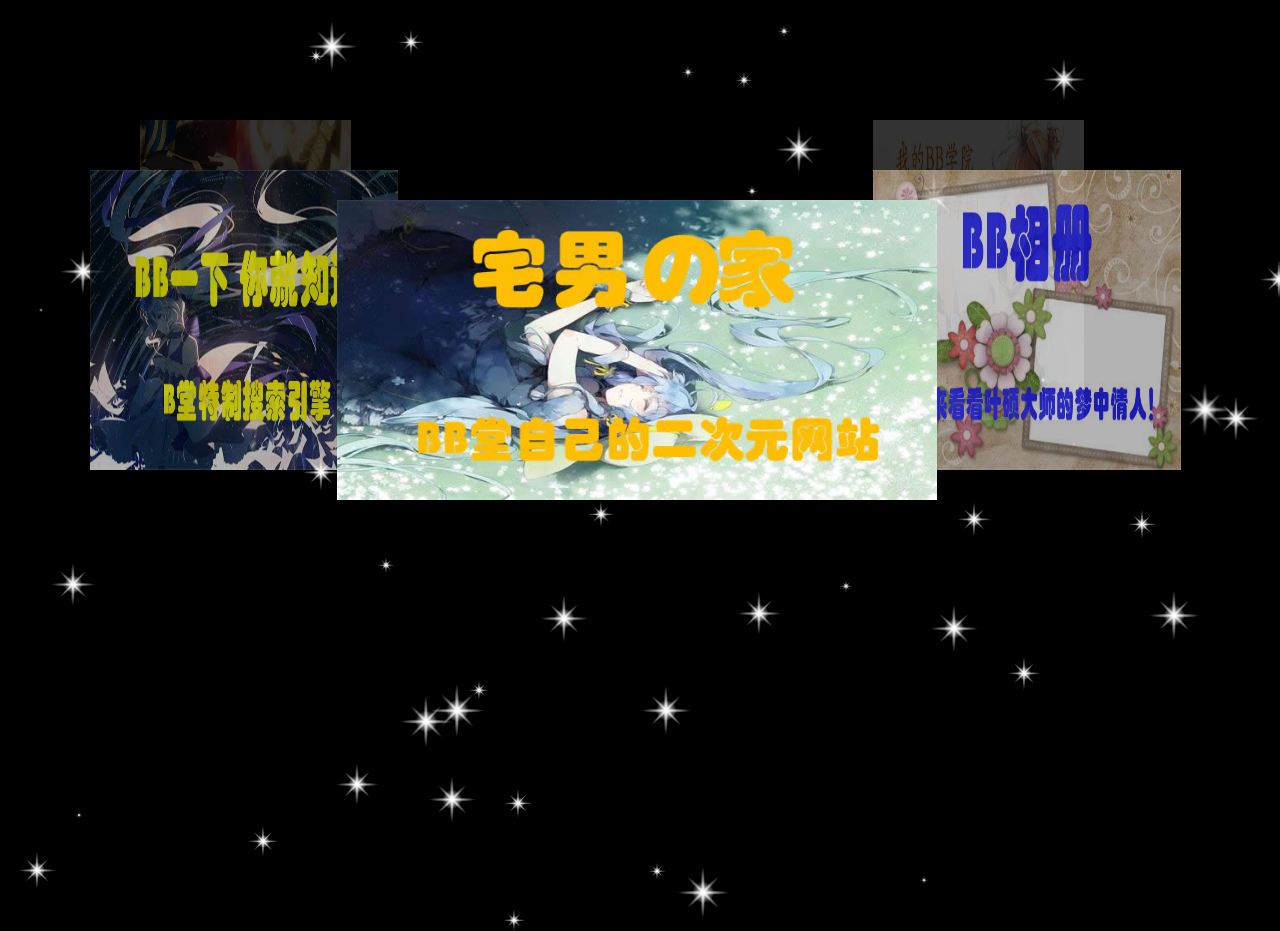
<file: index.html>
<!DOCTYPE html>
<html lang="en">
<head>
    <meta charset="UTF-8">
    <title>BB堂导航</title>
    <link rel="icon" href="index-image/bb.gif">
    <style>
        * {
            padding: 0;
            margin: 0;
            border: 0;
            list-style: none;
        }
        body{
            background-color: #000;
        }
        #box{
            width: 1200px;
            height: 460px;
            margin: 100px auto;
            position: relative;
        }
        img{
            width: 800px;
            height: 300px;
            position: absolute;
        }
        img:hover{
            cursor: pointer;
        }
        #pre, #next{
            width: 76px;
            height: 112px;
            margin-top: -56px;
            position: absolute;
            top: 50%;
            cursor: pointer;
            z-index: 99;
        }
        #pre{
            background: url("index-image/prev.png") no-repeat;
            left: 0;
        }
        #next{
            background: url("index-image/next.png") no-repeat;
            right: 0;
        }
        #ctrl{
            opacity: 0;
        }
        span{
            background:  url("index-image/star.png")  no-repeat;
            background-size: 100% 100%;
            width: 60px;
            height: 60px;
            position:absolute;
            animation: flash 1s alternate infinite;
            transition: all 1s;
        }
        span:hover{
            transform: rotate(180deg) scale(1.5,1.5) !important;
        }

        @keyframes flash {
            0%{opacity: 0}
            100%{opacity: 1}
        }
        a{
            font-size: 40px;
            color: yellow;
            position: absolute;
            transition: all 1s;
            cursor: pointer;
            text-decoration: none;
        }
        a:hover{
            transform: scale(3,3);
        }
    </style>
</head>
<body>
<div id="box">
    <div id="img">
        <img src="index-image/1.jpg" id="img1">
        <img src="index-image/2.jpg" id="img2">
        <img src="index-image/3.jpg" id="img3">
        <img src="index-image/4.jpg" id="img4">
        <img src="index-image/5.jpg" id="img5">
    </div>
    <div id="ctrl">
        <div id="pre"></div>
        <div id="next"></div>
    </div>
    
</div>
<script src="index-js/JS.js"></script>
<script>
    //星星海的特效
    var width=document.documentElement.clientWidth;
    var height=document.documentElement.clientHeight;

    for (var i=0;i<50;i++){
        var span=document.createElement('span');
        var x=Math.random()*width;
        var y=Math.random()*height;
        var scale=Math.random();
        var delay=Math.random()*1.5;
        span.style.left=x+'px';
        span.style.top=y+'px';
        span.style.transform='scale('+scale+')';
        span.style.animationDelay=delay+'s';
        document.body.append(span);
    }



</script>
</body>
</html>
</file>
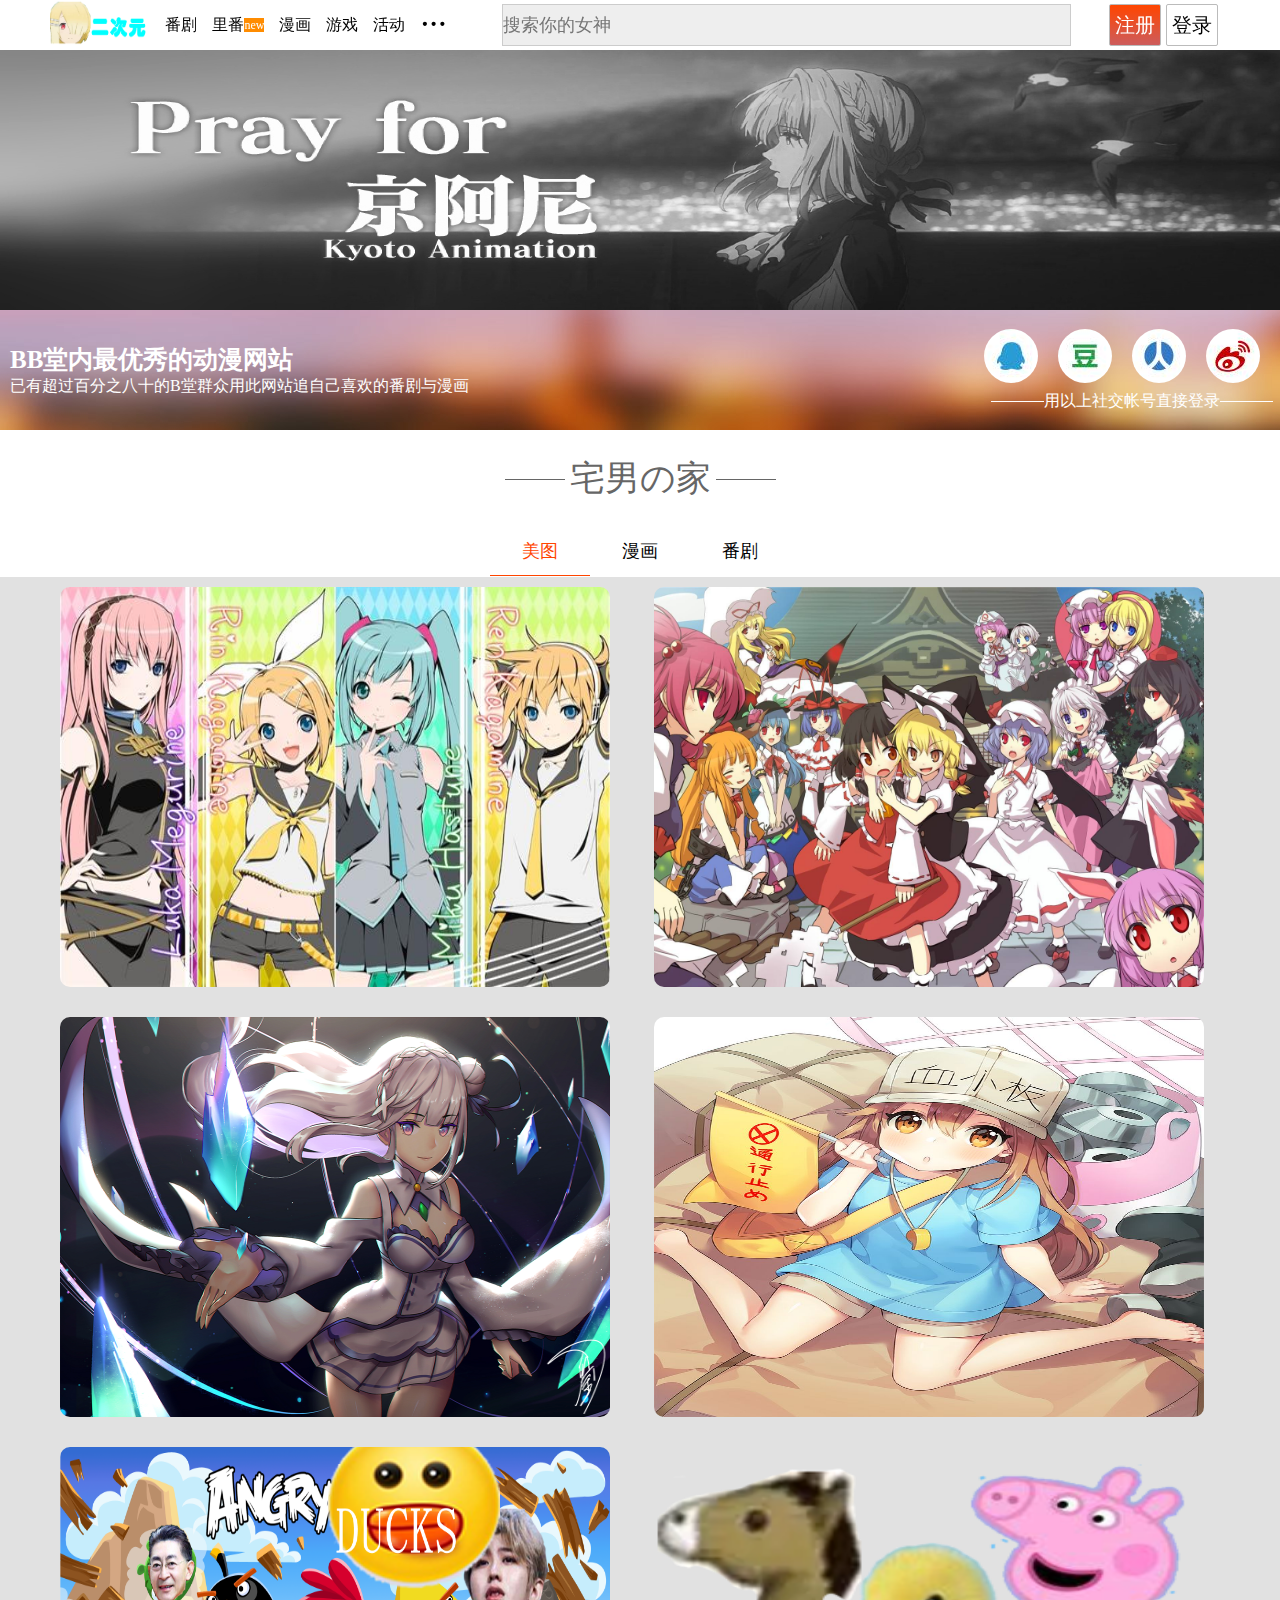
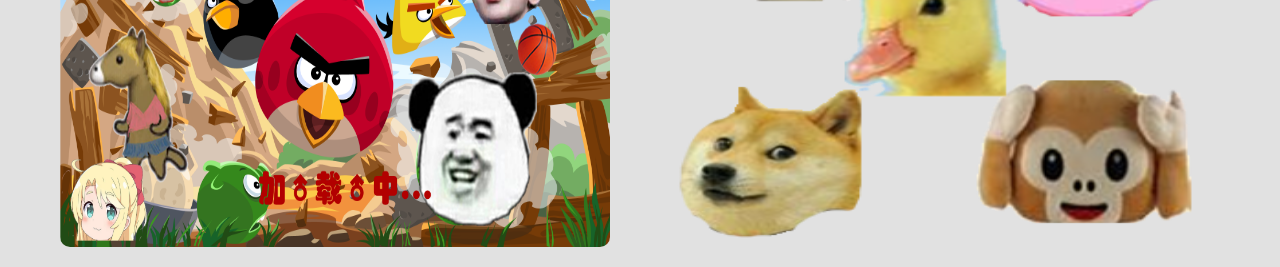
<file: mangaWeb/index.html>
<!doctype html>
<html lang="en">
<head>
    <meta charset="UTF-8">
    <meta name="viewport"
          content="width=device-width, user-scalable=no, initial-scale=1.0, maximum-scale=1.0, minimum-scale=1.0">
    <meta http-equiv="X-UA-Compatible" content="ie=edge">
    <title>宅男の家</title>
    <link rel="icon" href="../index-image/bb.gif">
    <link rel="stylesheet" href="myCss.css">
    <script src="myJs.js"></script>
    <script src="Underscore-min.js"></script>
</head>
<body>
<div id="page">
    <header id="header">
        <div id="header_seal">
            <div id="header_left">
                <ul>
                    <li></li>
                    <li><a href="#">番剧</a></li>
                    <li><a href="#">里番<span id="new">new</span></a></li>
                    <li><a href="#">漫画</a></li>
                    <li><a href="#">游戏</a></li>
                    <li><a href="#">活动</a></li>
                    <li><a href="#">...</a></li>
                </ul>
            </div>
            <div id="header_input"><input type="text" placeholder="搜索你的女神"></div>
            <div id="header_right">
                <a href="#">注册</a>
                <a href="#">登录</a>
            </div>
        </div>
    </header>
    <div id="slider">
        <ul>
            <li></li>
            <li></li>
            <li></li>
            <li></li>
            <li></li>
        </ul>
    </div>
    <div id="quick_login">
        <div id="quick_login_left">
            <span id="quick_login_title">BB堂内最优秀的动漫网站</span>
            <span>已有超过百分之八十的B堂群众用此网站追自己喜欢的番剧与漫画</span>
        </div>
        <div id="quick_login_right">
            <ul>
                <li><a href="https://www.sina.com.cn/"></a></li>
                <li><a href="http://www.renren.com/"></a></li>
                <li><a href="https://www.docin.com/"></a></li>
                <li><a href="https://im.qq.com/"></a></li>
            </ul>
            <div id="quick_login_right_text">
                <div></div>
                <div>用以上社交帐号直接登录</div>
                <div></div>
            </div>
        </div>
    </div>
    <div id="quick_login_mobile">
        <div id="login_mobile_left">
            <h3>BB堂内最优秀的动漫网站</h3>
            <p>超过百分之八十B堂群众喜爱此站</p>
        </div>
        <div id="login_mobile_right">
            <ul>
                <li>用社交帐号直接登录：</li>
                <li><a href="https://im.qq.com/"></a></li>
                <li><a href="https://wx.qq.com/"></a></li>
                <li><a href="https://www.docin.com/"></a></li>
                <li><a href="http://www.renren.com/"></a></li>
            </ul>
        </div>
    </div>
    <div id="middle_title">
        <div id="middle_title_in">
            <span></span>
            <span>宅男の家</span>
            <span></span>
        </div>
    </div>
    <div id="tab">
        <div id="tab_title">
            <ul>
                <li class="selected">美图</li>
                <li>漫画</li>
                <li>番剧</li>
            </ul>
        </div>
        <div id="tab_content">
            <ul>
                <li>
                    <a href="p1.jpg" title="V家无限娇"></a>
                    <a href="p2.jpg" title="东方大法好"></a>
                    <a href="p3.jpg" title="艾米莉亚碳"></a>
                    <a href="p4.jpg" title="阿伟死了"></a>
                    <a href="p5.jpg" title="愤怒的小♂鸭"></a>
                    <a href="p6.jpg" title="逼逼堂五人众"></a>
                </li>
                <li id="manga">
                </li>
                <li id="anime">
                    <ul>
                        <span></span>
                        <li><img src="haha.jpg" alt=""><img src="haha.jpg" alt=""><img src="haha.jpg" alt=""></li>
                        <li>此处无东西</li>
                        <li><img src="haha2.jpg" alt=""><img src="haha2.jpg" alt=""></li>
                        <li>老铁们，俺懒得做了</li>
                        <li><img src="haha3.jpg" alt=""></li>
                        <li>追番请转<a href="https://www.bilibili.com/">哔哩哔哩</a>或<a
                                href="http://www.dilidili.name/">嘀哩嘀哩</a></li>
                    </ul>
                </li>
            </ul>
        </div>
    </div>
    <div id="elevator"></div>
    <div id="login">
        <div id="loginPanel">
            <img src="Sign.png" alt="">
            <input type="text" placeholder="输入账号/手机号/邮箱">
            <input type="password" placeholder="密码">
            <h1>登录</h1>
            <div>还没有逼逼堂账号？<a href="#" id="login_register">点击注册»</a></div>
            <div id="loginPanel_close"></div>
        </div>
    </div>
    <div id="register">
        <div id="registerPanel">
            <fieldset>
                <legend>用户基本信息</legend>
                <span style="color: red">*</span>用户名：<input type="text"><span
                    style="color: red; font-size: 1rem">请输入用户名</span><br><br>
                <span style="color: red">*</span>密&nbsp;&nbsp; 码：<input type="password"><span
                    style="color: red; font-size: 1rem">请输入密码</span>
                <br>
                您的性别是？<input type="radio" name="gender">宅男
                <input type="radio" name="gender">萌妹
                <input type="radio" name="gender">扶她
                <br><br>

                您的爱好有？<input type="checkbox" checked="checked">逼逼
                <input type="checkbox">打飞机
                <input type="checkbox">补番
                <input type="checkbox">网游
                <input type="checkbox">单机游戏
                <input type="checkbox">电影
                <br><br>
                您的住址？ <select>
                <option value="">---请选择---</option>
                <option value="">北京</option>
                <option value="">保定</option>
                <option value="">火星</option>
                <option value="">二次元</option>
            </select>
                <select>
                    <option>---请选择---</option>
                    <optgroup label="北京">
                        <option>朝阳区</option>
                        <option>海淀区</option>
                        <option>丰台区</option>
                    </optgroup>
                    <optgroup label="保定">
                        <option>竞秀区</option>
                        <option>莲池区</option>
                    </optgroup>
                </select>
            </fieldset>
            <fieldset>
                <legend>其他信息</legend>
                您最喜欢的BB堂干部是？
                <select>
                    <option value="">面包鸭</option>
                    <option value="">狗哥</option>
                    <option value="">叶硕大师</option>
                    <option value="">复读神猴</option>
                    <option value="">猪娃子</option>
                </select>
                <br>
                您的外号？<input type="text">
                <br>
                您的照片（需上传一张）：<input type="file" name="photo">
                <br>
            </fieldset>
            <h1>立即注册</h1>
            <div id="registerPanel_close"></div></div>
        </div>
</div>
</body>
</html>
</file>
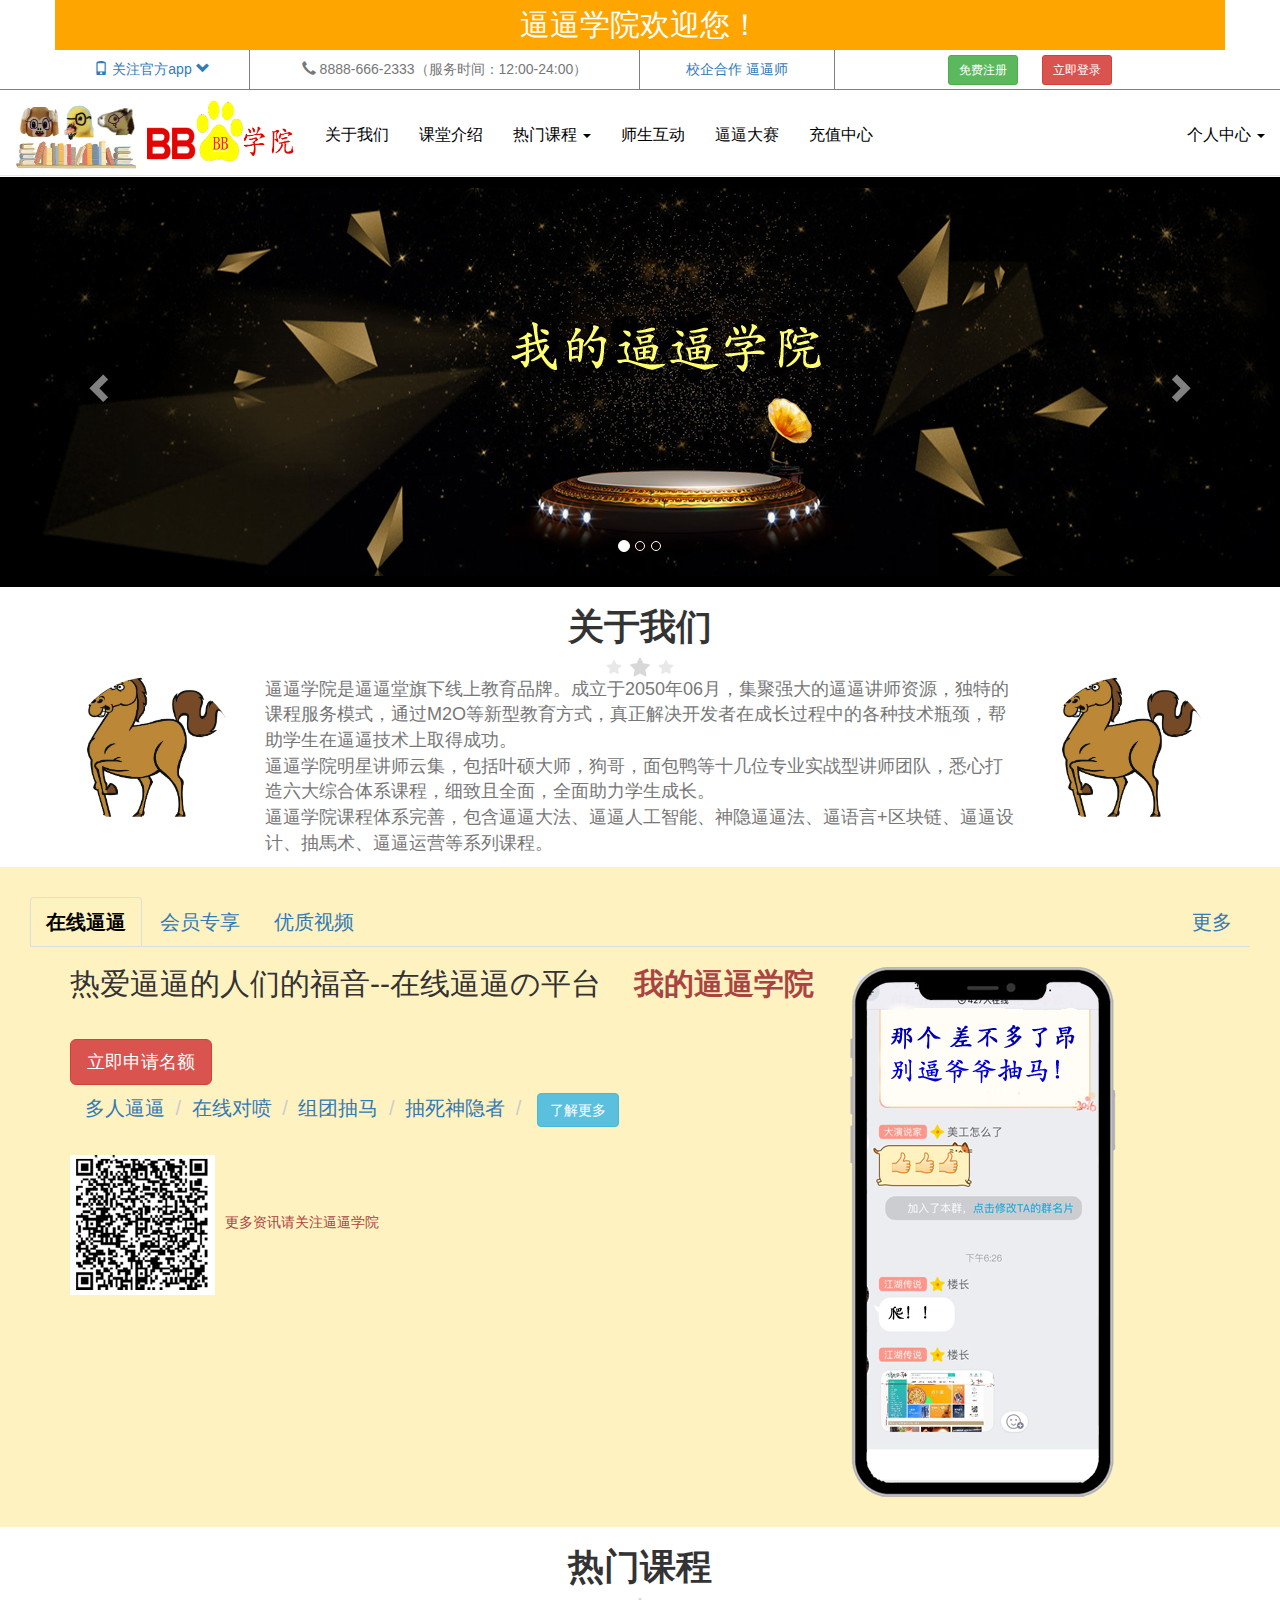
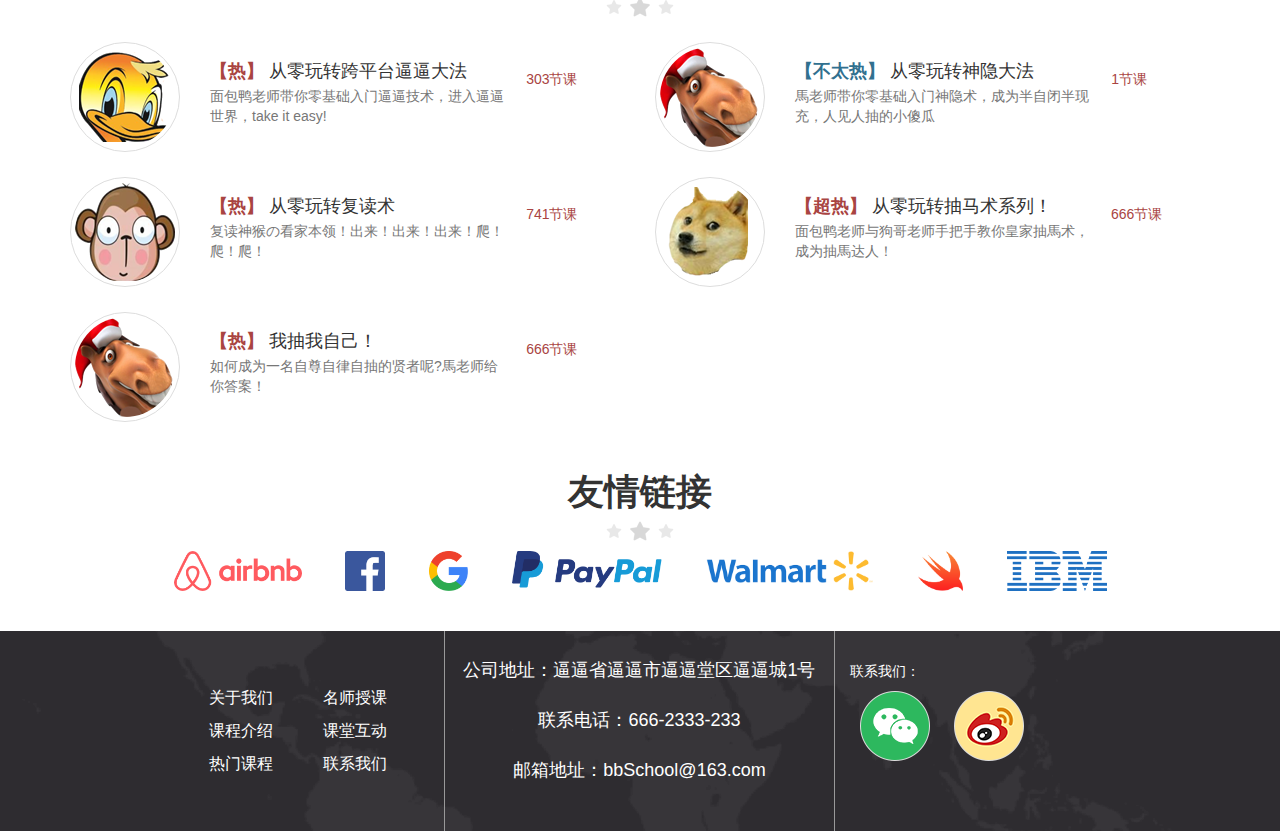
<file: schoolWeb/index.html>
<!DOCTYPE html>
<html lang="en">
<head>
    <meta charset="UTF-8">
    <meta name="viewport" content="width=device-width, initial-scale=1, maximum-scale=1, user-scalable=no">
    <!-- Bootstrap CSS -->
    <link rel="stylesheet" href="lib/bootstrap/css/bootstrap.css">
    <link rel="stylesheet" href="MyCss.css">
    <link rel="icon" href="img/bb.gif">
    <title>我的BB学院</title>
</head>
<body>


<div class="mycontainer">
    逼逼学院欢迎您！
</div>
<div class="top-bar hidden-xs hidden-sm">
    <div class="container">
        <div class="row">
            <div class="top-bar1 col-md-2">
                <a href="#">
                    <span class="glyphicon glyphicon-phone"></span>
                    关注官方app
                    <span class="glyphicon glyphicon-chevron-down"></span>
                    <img src="img/code.png" alt="bb-App" style="width: 120px">
                </a>
            </div>
            <div class="top-bar2 col-md-4 text-muted">
                <span class="glyphicon glyphicon-earphone"></span>
                <span>8888-666-2333（服务时间：12:00-24:00）</span>
            </div>
            <div class="top-bar3 col-md-2">
                <a href="#">校企合作</a>
                <a href="#">逼逼师</a>
            </div>
            <div class="top-bar4 col-md-4">
                <button type="button" class="btn btn-success btn-sm" data-toggle="modal" data-target="#myModal2">免费注册</button>
                <button type="button" class="btn btn-danger btn-sm" data-toggle="modal" data-target="#myModal">立即登录</button>
            </div>
        </div>
    </div>
</div>
<nav class="navbar navbar-default navbar-static-top bb-navbar">
    <div class="container-fluid">
        <div class="navbar-header">
            <button type="button" class="navbar-toggle collapsed" data-toggle="collapse"
                    data-target="#bb-nav" aria-expanded="false">
                <span class="sr-only">Toggle navigation</span>
                <span class="icon-bar"></span>
                <span class="icon-bar"></span>
                <span class="icon-bar"></span>
            </button>
            <a class="navbar-brand" href="#">
                <img src="img/bb-school.png" alt="bbSchool" style="width: 280px;height: 70px">
            </a>
        </div>
        <div class="collapse navbar-collapse" id="bb-nav">
            <ul class="nav navbar-nav">
                <li id="about_us"><a href="#">关于我们 </a></li>
                <li id="about_class"><a href="#">课堂介绍</a></li>
                <li class="dropdown">
                    <a href="#" class="dropdown-toggle" data-toggle="dropdown" role="button" aria-haspopup="true"
                       aria-expanded="false">热门课程 <span class="caret"></span></a>
                    <ul class="dropdown-menu">
                        <li><a href="#">逼逼大法(鸭老师)</a></li>
                        <li><a href="#">神隐大法(馬老师)</a></li>
                        <li><a href="#">复读术(猴老师)</a></li>
                        <li><a href="#">抽馬术(鸭老师&狗老师)</a></li>
                        <li role="separator" class="divider"></li>
                        <li><a href="#">其他热门课程</a></li>
                    </ul>
                </li>
                <li><a href="#">师生互动</a></li>
                <li><a href="#">逼逼大赛</a></li>
                <li><a href="#">充值中心</a></li>
            </ul>
            <ul class="nav navbar-nav navbar-right hidden-sm hidden-xs">
                <li class="dropdown">
                    <a href="#" class="dropdown-toggle" data-toggle="dropdown" role="button" aria-haspopup="true"
                       aria-expanded="false">个人中心 <span class="caret"></span></a>
                    <ul class="dropdown-menu">
                        <li><a href="#">我的课程</a></li>
                        <li><a href="#">我的荣誉</a></li>
                        <li><a href="#">我的作品</a></li>
                        <li role="separator" class="divider"></li>
                        <li><a href="#">设置</a></li>
                    </ul>
                </li>
            </ul>
        </div><!-- /.navbar-collapse -->
    </div><!-- /.container-fluid -->
</nav>
<div id="bb-slider" class="carousel slide" data-ride="carousel">
    <!-- Indicators -->
    <ol class="carousel-indicators">
        <li data-target="#bb-slider" data-slide-to="0" class="active"></li>
        <li data-target="#bb-slider" data-slide-to="1"></li>
        <li data-target="#bb-slider" data-slide-to="2"></li>
    </ol>

    <!-- Wrapper for slides -->
    <div class="carousel-inner bb-img" role="listbox">
        <div class="item active" style="background-image: url('img/slide_01_2000x410.jpg')"
             data-sm-img="img/slide_01_640x340.jpg">
        </div>
        <div class="item" style="background-image: url('img/slide_02_2000x410.jpg')"
             data-sm-img="img/slide_02_640x340.jpg">
        </div>
        <div class="item" style="background-image: url('img/slide_03_2000x410.jpg')"
             data-sm-img="img/slide_03_640x340.jpg">
        </div>
    </div>

    <!-- Controls -->
    <a class="left carousel-control" href="#bb-slider" role="button" data-slide="prev">
        <span class="glyphicon glyphicon-chevron-left" aria-hidden="true"></span>
        <span class="sr-only">Previous</span>
    </a>
    <a class="right carousel-control" href="#bb-slider" role="button" data-slide="next">
        <span class="glyphicon glyphicon-chevron-right" aria-hidden="true"></span>
        <span class="sr-only">Next</span>
    </a>
</div>
<div class="bb-about hidden-xs hidden-sm">
    <div class="about-top">
        <h1><strong>关于我们</strong></h1>
        <img src="img/star.png" alt="star" class="img-responsive">
    </div>
    <div class="about-content container">
        <div class="row">
            <img src="img/horse.png" class="col-md-2 img-responsive img-circle">
            <p class="col-md-8 text-muted">
                逼逼学院是逼逼堂旗下线上教育品牌。成立于2050年06月，集聚强大的逼逼讲师资源，独特的课程服务模式，通过M2O等新型教育方式，真正解决开发者在成长过程中的各种技术瓶颈，帮助学生在逼逼技术上取得成功。<br>

                逼逼学院明星讲师云集，包括叶硕大师，狗哥，面包鸭等十几位专业实战型讲师团队，悉心打造六大综合体系课程，细致且全面，全面助力学生成长。<br>

                逼逼学院课程体系完善，包含逼逼大法、逼逼人工智能、神隐逼逼法、逼语言+区块链、逼逼设计、抽馬术、逼逼运营等系列课程。
            </p>
            <img src="img/horse.png" class="col-md-2 img-responsive img-circle">
        </div>
    </div>
</div>
<div class="bb-tab">
    <!-- Nav tabs -->
    <ul class="nav nav-tabs" role="tablist">
        <li role="presentation" class="active"><a href="#tab1" aria-controls="home" role="tab"
                                                  data-toggle="tab">在线逼逼</a></li>
        <li role="presentation"><a href="#tab2" aria-controls="profile" role="tab" data-toggle="tab">会员专享</a></li>
        <li role="presentation"><a href="#tab3" aria-controls="messages" role="tab" data-toggle="tab">优质视频</a></li>
        <li role="presentation" class="pull-right"><a href="#" aria-controls="settings" role="tab"
                                                      data-toggle="tab">更多</a></li>
    </ul>

    <!-- Tab panes -->
    <div class="tab-content">
        <div role="tabpanel" class="tab-pane fade in active" id="tab1">
            <div class="bb-tab1">
                <div class="container">
                    <div class="row">
                        <div class="col-md-8">
                            <h2>热爱逼逼的人们的福音--在线逼逼の平台 &nbsp;&nbsp;&nbsp;<strong class="text-danger">我的逼逼学院</strong></h2>
                            <br>
                            <button type="button" class="btn btn-danger btn-lg">立即申请名额</button>
                            <ol class="breadcrumb">
                                <li><a href="#">多人逼逼</a></li>
                                <li><a href="#">在线对喷</a></li>
                                <li><a href="#">组团抽马</a></li>
                                <li><a href="#">抽死神隐者</a></li>
                                <li>
                                    <button type="button" class="btn btn-info">了解更多</button>
                                </li>
                            </ol>
                            <div class="media">
                                <div class="media-left">
                                    <a href="#">
                                        <img class="media-object" src="img/code.png" alt="code" height="140">
                                    </a>
                                </div>
                                <div class="media-body" style="padding-top: 60px">
                                    <h5 class="media-heading text-danger">更多资讯请关注逼逼学院</h5>
                                </div>
                            </div>
                        </div>
                        <div class="col-md-4 hidden-sm hidden-xs">
                            <img src="img/iphoneX2.png" alt="">
                        </div>
                    </div>
                </div>
            </div>
        </div>
        <div role="tabpanel" class="tab-pane fade" id="tab2">
            <div class="bb-tab2">
                <div class="container">
                    <div class="row">
                        <div class="col-md-4 hidden-xs hidden-sm">
                            <img src="img/logo.png" alt="">
                        </div>
                        <div class="col-md-6">
                            <h1 class="text-danger">逼逼学院会员</h1>
                            汇聚名师, 为你呈现逼逼、神隐、抽馬、大家一起抽馬、人工智能抽馬等从零基础到项目实战连载课程内容。专属的会员社群和私人订制服务, 1年365天持续更新课程全部免费学习!
                        </div>
                    </div>
                </div>
            </div>
        </div>
        <div role="tabpanel" class="tab-pane fade" id="tab3">
            <div class="bb-tab3">
                <div class="container">
                    <div class="row">
                        <div class="col-md-6">
                            <h1 class="text-danger">案例驱动·体系贯穿·全面系统</h1>
                            <h3>10-15小时的视频 知识点拆分讲解</h3>
                            <p> 玩转贱馬全抽系列, 玩转人工智能抽馬系列, 玩转Ja馬EE系列, 馬猴戏爷系列</p>
                            <button class="btn btn-danger btn-lg" type="button">
                                快来报名吧！<span class="badge" style="color: #0f0f0f">已更新999+视频|1000+人订阅</span>
                            </button>
                        </div>
                        <div class="col-md-6 hidden-sm hidden-xs">
                            <img src="img/macBook.png" alt="">
                        </div>
                    </div>
                </div>
            </div>
        </div>
    </div>
</div>
<div class="bb-hot">
    <div class="about-top">
        <h1><strong>热门课程</strong></h1>
        <img src="img/star.png" alt="star" class="img-responsive">
    </div>
    <div class="container">
        <div class="row">
            <div class="col-md-6">
                <div class="media">
                    <div class="media-left">
                        <a href="#">
                            <img class="media-object img-circle img-thumbnail img-responsive" src="img/duck-teacher.fw.png" data-toggle="tooltip" data-placement="bottom" title="鸭老师(面包鸭)">
                        </a>
                    </div>
                    <div class="media-body">
                        <h4 class="media-heading"><strong class="text-danger">【热】</strong> 从零玩转跨平台逼逼大法</h4>
                        <span class="text-muted">面包鸭老师带你零基础入门逼逼技术，进入逼逼世界，take it easy!</span>
                    </div>
                    <div class="media-right"><h5 class="text-danger">303节课</h5></div>
                </div>
            </div>
            <div class="col-md-6">
                <div class="media">
                    <div class="media-left">
                        <a href="#">
                            <img class="media-object img-circle img-thumbnail img-responsive" src="img/horse-teacher.fw.png" data-toggle="tooltip" data-placement="bottom" title="馬老师(叶硕大师)">
                        </a>
                    </div>
                    <div class="media-body">
                        <h4 class="media-heading"><strong class="text-info">【不太热】</strong> 从零玩转神隐大法</h4>
                        <span class="text-muted">馬老师带你零基础入门神隐术，成为半自闭半现充，人见人抽的小傻瓜</span>
                    </div>
                    <div class="media-right"><h5 class="text-danger">1节课</h5></div>
                </div>
            </div>
            <div class="col-md-6">
                <div class="media">
                    <div class="media-left">
                        <a href="#">
                            <img class="media-object img-circle img-thumbnail img-responsive" src="img/monkey-teacher.fw.png" data-toggle="tooltip" data-placement="bottom" title="猴老师(复读神猴)">
                        </a>
                    </div>
                    <div class="media-body">
                        <h4 class="media-heading"><strong class="text-danger">【热】</strong> 从零玩转复读术</h4>
                        <span class="text-muted">复读神猴の看家本领！出来！出来！出来！爬！爬！爬！</span>
                </div>
                    <div class="media-right"><h5 class="text-danger">741节课</h5></div>
                </div>
            </div>
            <div class="col-md-6">
                <div class="media">
                    <div class="media-left">
                        <a href="#">
                            <img class="media-object img-circle img-thumbnail img-responsive" src="img/dog-teacher.fw.png" data-toggle="tooltip" data-placement="bottom" title="狗哥老师(咏春叶硕大弟子)">
                        </a>
                    </div>
                    <div class="media-body">
                        <h4 class="media-heading"><strong class="text-danger">【超热】</strong> 从零玩转抽马术系列！</h4>
                        <span class="text-muted">面包鸭老师与狗哥老师手把手教你皇家抽馬术，成为抽馬达人！</span>
                    </div>
                    <div class="media-right"><h5 class="text-danger">666节课</h5></div>
                </div>
            </div>
            <div class="col-md-6">
                <div class="media">
                    <div class="media-left">
                        <a href="#">
                            <img class="media-object img-circle img-thumbnail img-responsive" src="img/horse-teacher.fw.png" data-toggle="tooltip" data-placement="bottom" title="馬老师(叶硕大师)">
                        </a>
                    </div>
                    <div class="media-body">
                        <h4 class="media-heading"><strong class="text-danger">【热】</strong> 我抽我自己！</h4>
                        <span class="text-muted">如何成为一名自尊自律自抽的贤者呢?馬老师给你答案！</span>
                    </div>
                    <div class="media-right"><h5 class="text-danger">666节课</h5></div>
                </div>
            </div>
        </div>
    </div>
</div>
<div class="bb-link">
    <div class="about-top">
        <h1><strong>友情链接</strong></h1>
        <img src="img/star.png" alt="star" class="img-responsive">
    </div>
    <ul>
        <li><a href="http://www.llss.live/"><img src="img/airbnb-logo.png"></a></li>
        <li><a href="http://www.llss.live/"><img src="img/facebook-logo.png"></a></li>
        <li><a href="http://www.llss.live/"><img src="img/google-logo.png"></a></li>
        <li><a href="http://www.llss.live/"><img src="img/paypal-logo.png"></a></li>
        <li><a href="http://www.llss.live/"><img src="img/walmart-logo.png"></a></li>
        <li><a href="http://www.llss.live/"><img src="img/swift-logo.png"></a></li>
        <li><a href="http://www.llss.live/"><img src="img/ibm-logo.png"></a></li>
    </ul>
</div>
<div class="bb-bottom hidden-xs hidden-sm">
    <div class="container">
        <div class="row">
            <div class="bb-bottom1 col-md-3 col-md-offset-1">
                    <div class="row">
                        <div class="col-md-6">
                            <a href="http://www.llss.live/">关于我们</a>
                            <a href="http://www.llss.live/">课程介绍</a>
                            <a href="http://www.llss.live/">热门课程</a>
                        </div>
                        <div class="col-md-6">
                            <a href="http://www.llss.live/">名师授课</a>
                            <a href="http://www.llss.live/">课堂互动</a>
                            <a href="http://www.llss.live/">联系我们</a>
                        </div>
                    </div>
            </div>
            <div class="bb-bottom2 col-md-4">
                <h4>公司地址：逼逼省逼逼市逼逼堂区逼逼城1号</h4>
                <h4>联系电话：666-2333-233</h4>
                <h4>邮箱地址：bbSchool@163.com</h4>
            </div>
            <div class="bb-bottom3 col-md-3">
                <span>联系我们：</span>
                <a href="http://www.llss.live/" data-toggle="tooltip" data-placement="bottom" title="关注我校微信"><img src="img/weixin-h.png"></a>
                <a href="http://www.llss.live/" data-toggle="tooltip" data-placement="bottom" title="关注我校QQ"><img src="img/xinlang-h.png"></a>
            </div>
        </div>
    </div>
</div>

<!--模态框-->
<div class="modal fade" tabindex="-1" role="dialog" id="myModal">
    <div class="modal-dialog" role="document">
        <div class="modal-content">
            <div class="modal-header">
                <button type="button" class="close" data-dismiss="modal" aria-label="Close"><span aria-hidden="true">&times;</span></button>
                <h4 class="modal-title">登录</h4>
            </div>
            <div class="modal-body">
                <input type="text" placeholder="请输入账号(bb堂账号此处通用)" style="display: inline-block;width: 250px">
                <input type="password" placeholder="请输入密码">
            </div>
            <div class="modal-footer">
                <button type="button" class="btn btn-default" data-dismiss="modal">关闭</button>
                <button type="button" class="btn btn-primary">登录</button>
            </div>
        </div><!-- /.modal-content -->
    </div><!-- /.modal-dialog -->
</div>

<div class="modal fade" id="myModal2" tabindex="-1" role="dialog" aria-labelledby="myModalLabel">
    <div class="modal-dialog" role="document">
        <div class="modal-content">
            <div class="modal-header">
                <button type="button" class="close" data-dismiss="modal" aria-label="Close"><span aria-hidden="true">&times;</span></button>
                <h4 class="modal-title" id="myModalLabel">注册</h4>
            </div>
            <div class="modal-body">
                别注册了 乐呵乐呵得了 ヾ(•ω•`)o
            </div>
            <div class="modal-footer">
                <button type="button" class="btn btn-default" data-dismiss="modal">关闭</button>
            </div>
        </div>
    </div>
</div>
</body>
<script src="lib/jquery/jquery.js"></script>
<script src="lib/bootstrap/js/bootstrap.js"></script>
<script src="js04.js"></script>
</html>
</file>
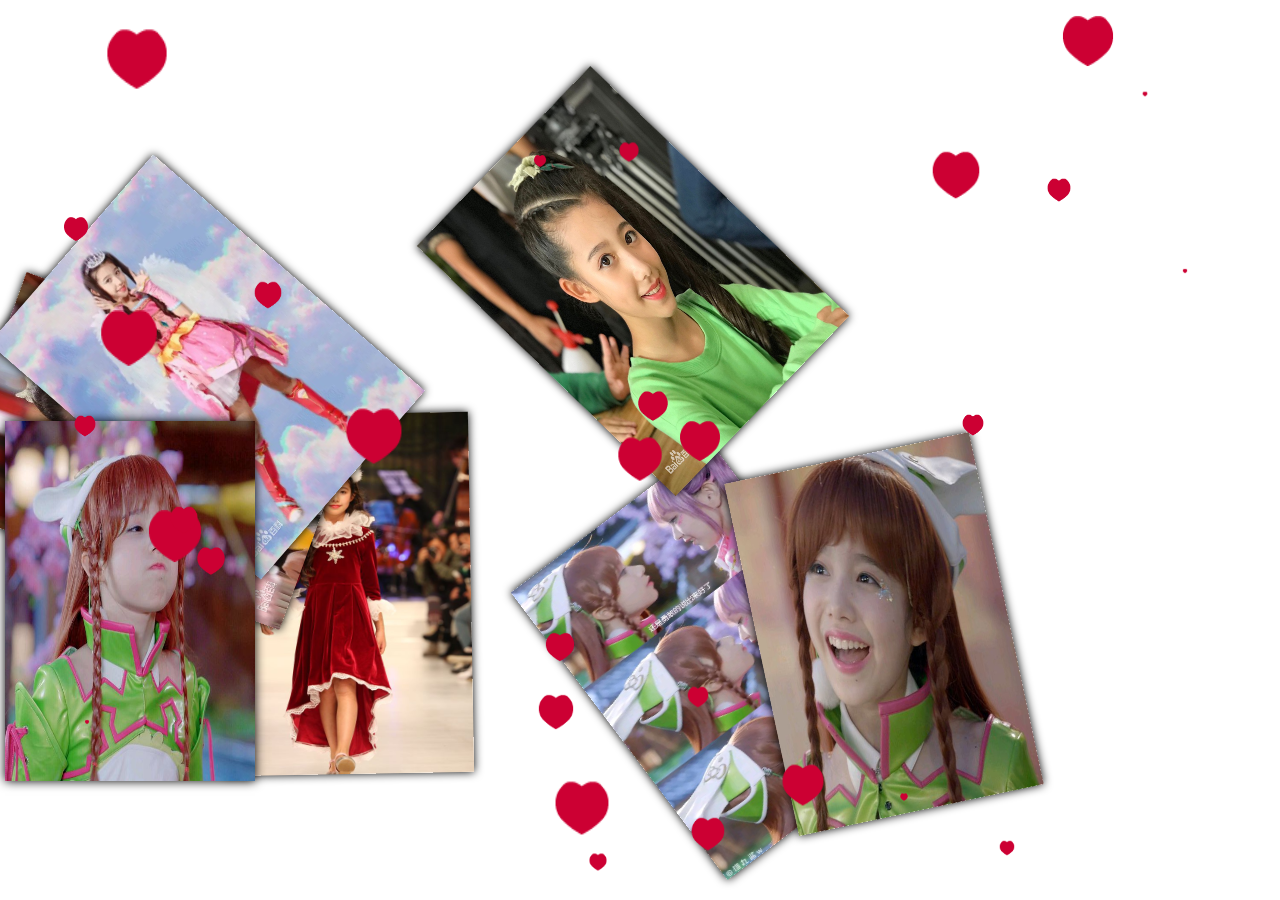
<file: fasu.html>
﻿<!DOCTYPE html>
<html lang="en">
<head>
    <meta charset="UTF-8">
    <title>白洋谦小天使</title>
    <style>
        *{
            margin: 0;
            padding: 0;
            list-style:none;
            border: none;
        }
        html, body, #ul{
            width: 100%;
            height: 100%;
        }
        #ul{
            position: relative;
        }
        #ul li{
            width: 250px;
            height: 360px;
            position: absolute;
            transition: all 1s !important;
            box-shadow: 0 0 10px black;
        }
        img{
            width: 250px;
            height: 360px;
        }
        .selected{
            z-index: 99;
            left: 50% !important;
            top: 50% !important;
            transform: rotate(0deg) translate(-50%,-50%) scale(1.5,1.5) !important;
        }
        span{
            background:  url("image/love.png")  no-repeat;
            background-size: 100% 100%;
            width: 60px;
            height: 60px;
            position:absolute;
            animation: flash 1s alternate infinite;
            transition: all 1s;
        }
        span:hover{
            transform: rotate(180deg) scale(1.5,1.5) !important;
        }

        @keyframes flash {
            0%{opacity: 0}
            100%{opacity: 1}
        }
        a{
            font-size: 40px;
            color: yellow;
            position: absolute;
            transition: all 1s;
            cursor: pointer;
            text-decoration: none;
        }
        a:hover{
            transform: scale(3,3);
        }
    </style>
</head>
<body>
<ul id="ul"></ul>
<script src="Underscore-min.js"></script>
<script>
    window.onload=function () {
        var ul=document.getElementById('ul');


        for (i=0;i<7;i++){
            var li=document.createElement('li');
            ul.appendChild(li);

            var img=document.createElement('img');
            img.src='image/'+(i+1)+'.jpg';
            li.appendChild(img);
        }
        var width=document.documentElement.clientWidth-250;
        var height=document.documentElement.clientHeight-360;
        for (var li of ul.children) {
            li.style.left=_.random(0,width)+'px';
            li.style.top=_.random(0,height)+'px';
            li.style.transform='rotate('+_.random(0,360)+'deg)';
            li.onclick=function () {
                for (var item of ul.children){
                    item.className='';
                }
                this.className='selected';
            }
        }

        //爱心特效
        for (var i=0;i<30;i++){
            var span=document.createElement('span');
            var x=Math.random()*(width+200);
            var y=Math.random()*(height+300);
            var scale=Math.random();
            var delay=Math.random()*1.5;
            span.style.left=x+'px';
            span.style.top=y+'px';
            span.style.transform='scale('+scale+')';
            span.style.animationDelay=delay+'s';
            document.body.append(span);
        }
    }







</script>
</body>

</html>
</file>
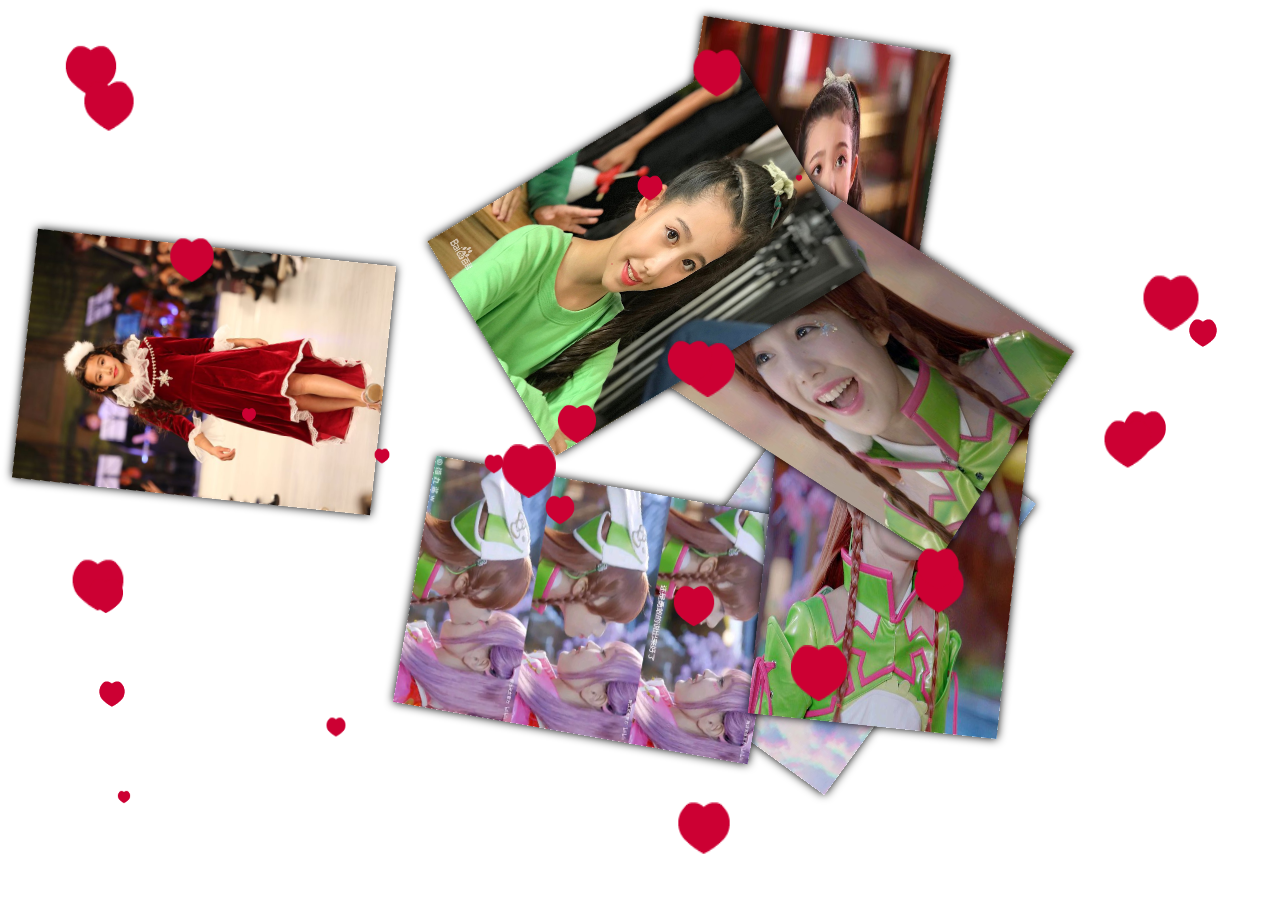
<file: albumWeb/fasu.html>
﻿<!DOCTYPE html>
<html lang="en">
<head>
    <meta charset="UTF-8">
    <title>白洋谦小天使</title>
    <style>
        *{
            margin: 0;
            padding: 0;
            list-style:none;
            border: none;
        }
        html, body, #ul{
            width: 100%;
            height: 100%;
        }
        #ul{
            position: relative;
        }
        #ul li{
            width: 250px;
            height: 360px;
            position: absolute;
            transition: all 1s !important;
            box-shadow: 0 0 10px black;
        }
        img{
            width: 250px;
            height: 360px;
        }
        .selected{
            z-index: 99;
            left: 50% !important;
            top: 50% !important;
            transform: rotate(0deg) translate(-50%,-50%) scale(1.5,1.5) !important;
        }
        span{
            background:  url("love.png")  no-repeat;
            background-size: 100% 100%;
            width: 60px;
            height: 60px;
            position:absolute;
            animation: flash 1s alternate infinite;
            transition: all 1s;
        }
        span:hover{
            transform: rotate(180deg) scale(1.5,1.5) !important;
        }

        @keyframes flash {
            0%{opacity: 0}
            100%{opacity: 1}
        }
        a{
            font-size: 40px;
            color: yellow;
            position: absolute;
            transition: all 1s;
            cursor: pointer;
            text-decoration: none;
        }
        a:hover{
            transform: scale(3,3);
        }
    </style>
</head>
<body>
<ul id="ul"></ul>
<script src="Underscore-min.js"></script>
<script>
    window.onload=function () {
        var ul=document.getElementById('ul');


        for (i=0;i<7;i++){
            var li=document.createElement('li');
            ul.appendChild(li);

            var img=document.createElement('img');
            img.src=(i+1)+'.jpg';
            li.appendChild(img);
        }
        var width=document.documentElement.clientWidth-250;
        var height=document.documentElement.clientHeight-360;
        for (var li of ul.children) {
            li.style.left=_.random(0,width)+'px';
            li.style.top=_.random(0,height)+'px';
            li.style.transform='rotate('+_.random(0,360)+'deg)';
            li.onclick=function () {
                for (var item of ul.children){
                    item.className='';
                }
                this.className='selected';
            }
        }

        //爱心特效
        for (var i=0;i<30;i++){
            var span=document.createElement('span');
            var x=Math.random()*(width+200);
            var y=Math.random()*(height+300);
            var scale=Math.random();
            var delay=Math.random()*1.5;
            span.style.left=x+'px';
            span.style.top=y+'px';
            span.style.transform='scale('+scale+')';
            span.style.animationDelay=delay+'s';
            document.body.append(span);
        }
    }







</script>
</body>

</html>
</file>
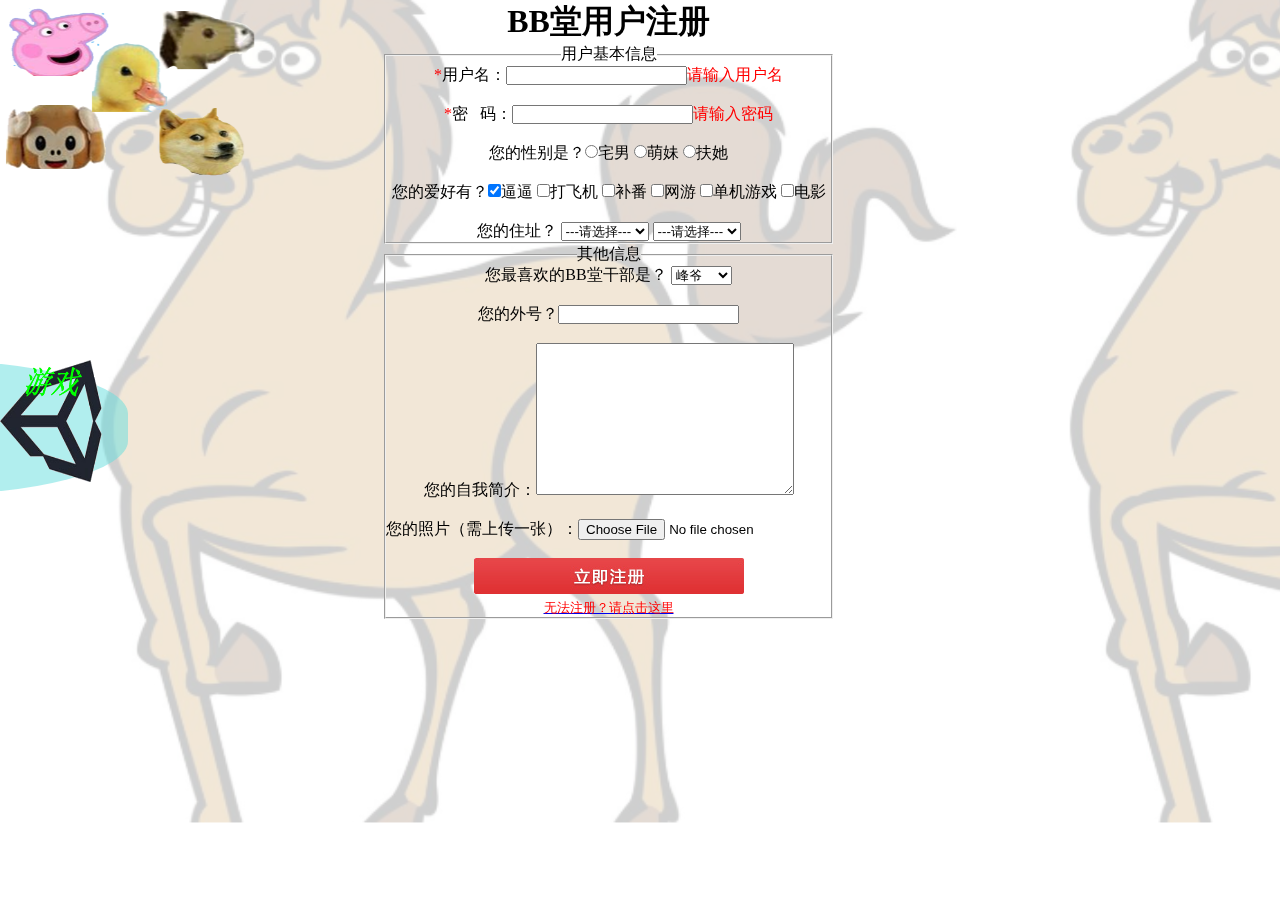
<file: searchWeb/bb堂用户注册.html>
﻿<!DOCTYPE html>
<html lang="en">
<head>
	<meta charset="UTF-8">
	<title>bb堂用户注册</title>
	<link rel="icon" href="images/bb.gif">
    <style>
        *{
            margin: 0;
            padding: 0;
        }
        .bodystyle{
            background-image: url("images/news4.png");
            background-size: contain;
            opacity: 0.2;
            height: 100%;
            width: 100%;
            position: fixed;
        }
        form{
            position: absolute;
            left: 30%;
            z-index: 9;
            text-align: center;
        }
        .dock{
            position: fixed;
            left: -30%;
            top: 40%;
            height: 15%;
            width: 40%;
            background-color: rgba(100,222,222,0.5);
            border-radius:40%;
            display: flex;
            z-index: 10;
            justify-content: center;
            align-items: center;
            transition: all 0.3s linear;
        }
        .dock img{
            width: 80%;
            height: 90%;
        }
        .dock:hover{
            transform: translateX(78%);
        }
        .dock a{
            flex: 1;
            transition:all 0.2s linear;
            /*background-color: #6664;*/
            height: 100%;
            width: 100%;
        }
        .dock a:hover{
            transform: scale(1.5);
        }
        .bb-logo{
            width: 20%;
            height: 20%;
           position: fixed;
            z-index: 10;
            left: 0;
            top: 0;
        }
        .bb-logo:hover img{
            transform: rotateY(180deg);
        }
        .bb-logo:hover img:last-child{
            visibility: visible;
        }
        .bb-logo img{
            width: 100%;
            height: 100%;
            transition: all 0.5s linear;
            transform-style: preserve-3d;
            position: absolute;
        }
        .bb-logo img:first-child{
            backface-visibility: hidden;
        }
        .bb-logo img:last-child{
            visibility: hidden;
        }
    </style>
</head>
<body>
<section class="bb-logo">
    <img src="images/Sign.png" alt="BB图标">
    <img src="images/logo.png" alt="">
</section>
<section class="dock">
    <a href="index.html"><img src="images/button1.png" alt="button1"></a>
    <a href="login.html"><img src="images/button4.png" alt="button4"></a>
    <a href="bb堂用户注册.html"><img src="images/button2.png" alt="button2"></a>
    <a href="game.html"><img src="images/button3.png" alt="button3"></a>
</section>
<div class="bodystyle"></div>
<form action="http://www.llss.pl/">
    <h1>BB堂用户注册</h1>
    <fieldset><legend>用户基本信息</legend>
        <span style="color: red">*</span>用户名：<input type="text"><span style="color: red; font-size: 1rem">请输入用户名</span><br><br>
        <span style="color: red">*</span>密&nbsp;&nbsp; 码：<input type="password"><span style="color: red; font-size: 1rem">请输入密码</span>
        <br><br>

        您的性别是？<input type="radio" name="gender">宅男
        <input type="radio" name="gender">萌妹
        <input type="radio" name="gender">扶她
        <br><br>

        您的爱好有？<input type="checkbox" checked="checked">逼逼
        <input type="checkbox">打飞机
        <input type="checkbox">补番
        <input type="checkbox">网游
        <input type="checkbox">单机游戏
        <input type="checkbox">电影
        <br><br>
        您的住址？ <select name="" id="">
            <option value="">---请选择---</option>
            <option value="">北京</option>
            <option value="">保定</option>
            <option value="">火星</option>
            <option value="">二次元</option>
        </select>
        <select name="" id="">
            <option value="">---请选择---</option>
            <optgroup label="北京">
                <option value="">朝阳区</option>
                <option value="">海淀区</option>
                <option value="">丰台区</option>
            </optgroup>
            <optgroup label="保定">
                <option value="">竞秀区</option>
                <option value="">莲池区</option>
            </optgroup>
        </select>
    </fieldset>
    <fieldset><legend>其他信息</legend>
        您最喜欢的BB堂干部是？
        <select >
            <option value="">峰爷</option>
            <option value="">狗哥</option>
            <option value="">马儿</option>
            <option value="">猴儿</option>
            <option value="">猪娃子</option>
        </select>
        <br><br>
        您的外号？<input type="text" name="nickname">
        <br><br>
        您的自我简介：<textarea name="introduce"cols="30" rows="10"></textarea>
        <br><br>
        您的照片（需上传一张）：<input type="file" name="photo">
        <br><br>
        <input type="image" src="images/reg.jpg">
        <br><a href="https://image.baidu.com/search/detail?ct=503316480&z=0&ipn=d&word=%E9%A9%AC%E5%92%8C%E7%8C%B4%E5%AD%90&hs=2&pn=0&spn=0&di=202888866841&pi=0&rn=1&tn=baiduimagedetail&is=0%2C0&ie=utf-8&oe=utf-8&cl=2&lm=-1&cs=1424820502%2C2156838409&os=4089282311%2C2660353014&simid=3426064954%2C318206290&adpicid=0&lpn=0&ln=30&fr=ala&fm=&sme=&cg=&bdtype=0&oriquery=%E9%A9%AC%E5%92%8C%E7%8C%B4%E5%AD%90&objurl=http%3A%2F%2Fimg.qqzhi.com%2Fupload%2Fimg_4_1219009693D1682838489_23.jpg&fromurl=ippr_z2C%24qAzdH3FAzdH3Fooo_z%26e3Bqqzit_z%26e3Bv54AzdH3Fw6ptvsjAzdH3F88anm8lAzdH3F&gsm=0&islist=&querylist="><font size="2" color="red">无法注册？请点击这里</font></a>

    </fieldset>
</form>

</body>
</html>
</file>
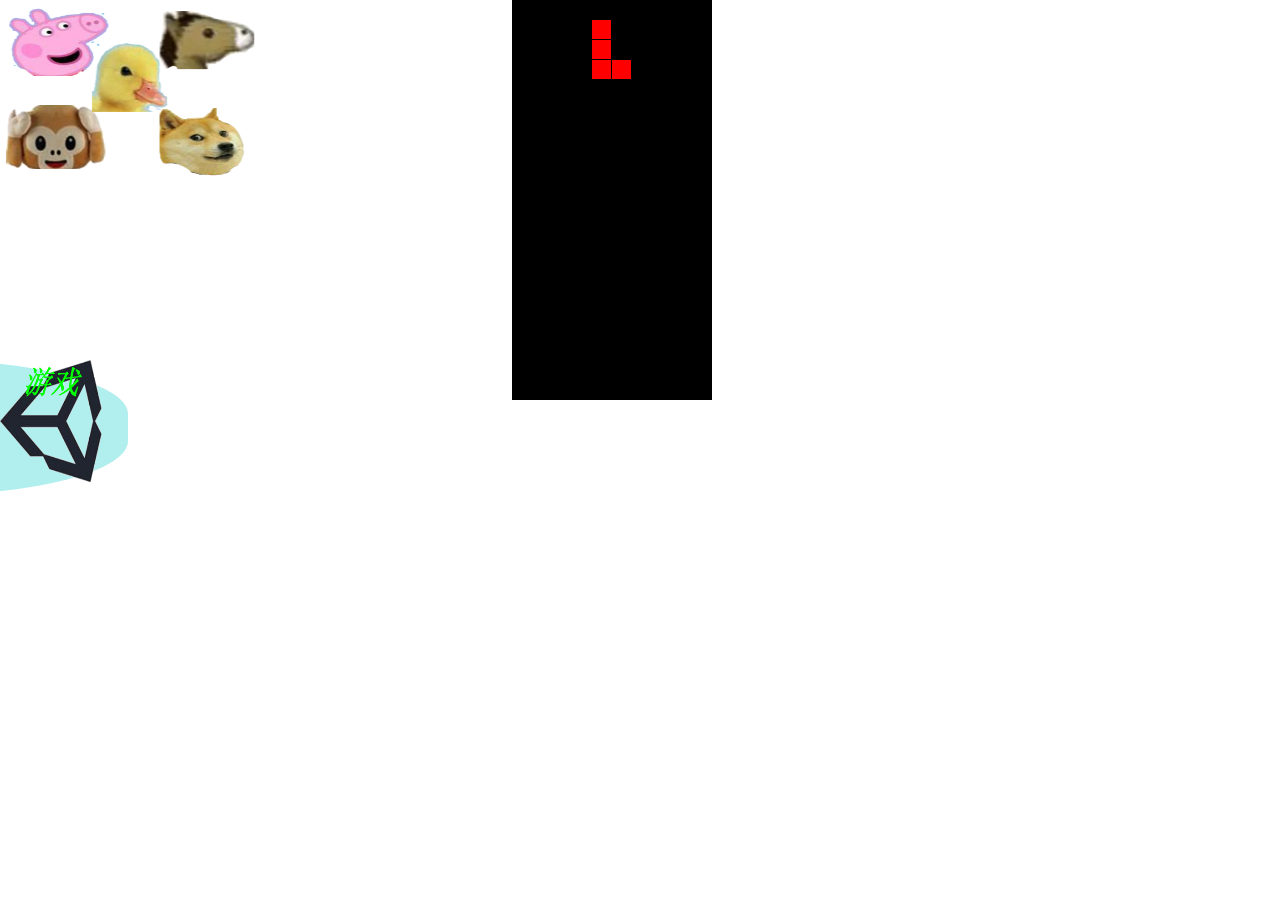
<file: searchWeb/game.html>
<html lang="en">

	<head>
		<meta charset="UTF-8">
		<title>bb游戏</title>
		<link rel="shortcut icon" href="images/bb.gif" type="image/x-icon">
		 <style>
			 .bb-logo{
				 width: 20%;
				 height: 20%;
				 position: fixed;
				 z-index: 10;
				 left: 0;
				 top: 0;
			 }
			 .bb-logo:hover img{
				 transform: rotateY(180deg);
			 }
			 .bb-logo:hover img:last-child{
				 visibility: visible;
			 }
			 .bb-logo img{
				 width: 100%;
				 height: 100%;
				 transition: all 0.5s linear;
				 transform-style: preserve-3d;
				 position: absolute;
			 }
			 .bb-logo img:first-child{
				 backface-visibility: hidden;
			 }
			 .bb-logo img:last-child{
				 visibility: hidden;
			 }
		.c {margin-left:40%;width:19px;height:19px;background:red;position:absolute;}
		.d {margin-left: 40%;width:19px;height:19px;background:gray;position:absolute;}
		.f {top:0;left:40%;background:black;position:absolute;}
		.dock{
			position: fixed;
			left: -30%;
			top: 40%;
			height: 15%;
			width: 40%;
			background-color: rgba(100,222,222,0.5);
			border-radius:40%;
			display: flex;
			z-index: 10;
			justify-content: center;
			align-items: center;
			transition: all 0.3s linear;
		}
		.dock img{
			width: 80%;
			height: 90%;
		}
		.dock:hover{
			transform: translateX(78%);
		}
		.dock a{
			flex: 1;
			transition:all 0.2s linear;
			/*background-color: #6664;*/
			height: 100%;
			width: 100%;
		}
		.dock a:hover{
			transform: scale(1.5);
		}
		*{
			margin: 0;
			padding: 0;
		}
		</style>
		
	</head>




<body>
<section class="dock">
	<a href="index.html"><img src="images/button1.png" alt="button1"></a>
	<a href="login.html"><img src="images/button4.png" alt="button4"></a>
	<a href="bb堂用户注册.html"><img src="images/button2.png" alt="button2"></a>
	<a href="game.html"><img src="images/button3.png" alt="button3"></a>
</section>
<section class="bb-logo">
	<img src="images/Sign.png" alt="BB图标">
	<img src="images/logo.png" alt="">
</section>
</body>
</html>


<script>
    var over=false,shapes=("0,1,1,1,2,1,3,1;1,0,1,1,1,2,2,2;2,0,2,1,2,2,1,2;0,1,1,1,1,2,2,2;1,2,2,2,2,1,3,1;1,1,2,1,1,2,2,2;0,2,1,2,1,1,2,2").split(";");
    function create(tag,css){
        var elm=document.createElement(tag);
        elm.className = css;
        document.body.appendChild(elm);
        return elm;}
    function Tetris(c, t, x, y){
        var c=c?c:"c";
        this.divs = [create("div",c),create("div",c),create("div",c),create("div",c)];
        this.reset = function(){
            this.x = typeof x != 'undefined'?x:3;
            this.y = typeof y != 'undefined'?y:0;
            this.shape = t?t:shapes[Math.floor(Math.random()*(shapes.length-0.00001))].split(",");
            this.show();
            if(this.field&&this.field.check(this.shape,this.x,this.y,'v')=='D'){
                over=true;
                this.field.fixShape(this.shape,this.x,this.y);
                alert('game over');}}
        this.show = function(){
            for(var i in this.divs){
                this.divs[i].style.left = (this.shape[i*2]*1+this.x)*20+'px';
                this.divs[i].style.top = (this.shape[i*2+1]*1+this.y)*20+'px';}}
        this.field=null;
        this.hMove = function(step){
            var r = this.field.check(this.shape,this.x- -step,this.y,'h');
            if(r!='N'&&r==0){
                this.x-=-step;
                this.show();}}
        this.vMove = function(){
            if(this.field.check(this.shape,this.x,this.y- -1,'v')=='N'){
                this.y++;
                this.show();}
            else{
                this.field.fixShape(this.shape,this.x,this.y);
                this.field.findFull();
                this.reset();}}
        this.rotate = function(){
            var s=this.shape;
            var newShape=[3-s[1],s[0],3-s[3],s[2],3-s[5],s[4],3-s[7],s[6]];
            var r = this.field.check(newShape,this.x,this.y,'h');
            if(r=='D')return;
            if(r==0){
                this.shape=newShape;
                this.show();}
            else if(this.field.check(newShape,this.x-r,this.y,'h')==0){
                this.x-=r;
                this.shape=newShape;
                this.show();}}
        this.reset();}
    function Field(w,h){
        this.width = w?w:10;
        this.height = h?h:20;
        this.show = function(){
            var f = create("div","f")
            f.style.width=this.width*20+'px';
            f.style.height=this.height*20+'px';}
        this.findFull = function(){
            for(var l=0;l<this.height;l++){
                var s=0;
                for(var i=0;i<this.width;i++){
                    s+=this[l*this.width+i]?1:0;}
                if(s==this.width){
                    this.removeLine(l);}}}
        this.removeLine = function(line){
            for(var i=0;i<this.width;i++){
                document.body.removeChild(this[line*this.width+i]);}
            for(var l=line;l>0;l--){
                for(var i=0;i<this.width;i++){
                    this[l*this.width- -i]=this[(l-1)*this.width- -i];
                    if(this[l*this.width- -i])this[l*this.width- -i].style.top = l*20+'px';}}}
        this.check = function(shape, x, y, d){
            var r1=0,r2='N';
            for(var i=0;i<8;i+=2){
                if(shape[i]- -x < 0 && shape[i]- -x <r1)
                    {r1 = shape[i]- -x;}
                else if(shape[i]- -x>=this.width && shape[i]- -x>r1)
                    {r1 = shape[i]- -x;}
                if(shape[i+1]- -y>=this.height || this[shape[i]- -x- -(shape[i+1]- -y)*this.width])
                    {r2='D'}}
            if(d=='h'&&r2=='N')return r1>0?r1-this.width- -1:r1;
            else return r2;}
        this.fixShape = function(shape,x,y){
            var d=new Tetris("d",shape,x,y);
            d.show();
            for(var i=0;i<8;i+=2){
                this[shape[i]- -x- -(shape[i+1]- -y)*this.width]=d.divs[i/2];}}}
    var f = new Field();
    f.show();
    var s = new Tetris();
    s.field = f;
    s.show();
    window.setInterval("if(!over)s.vMove();",500);
    document.onkeydown = function(e){
        if(over)return;
        var e = window.event ? window.event : e;
        switch(e.keyCode){
        case 38: //up
            s.rotate();
            break;
        case 40: //down
            s.vMove();
            break;
        case 37: //left
            s.hMove(-1);
            break;
        case 39: //right
            s.hMove(1);
            break;}}
</script>
</file>
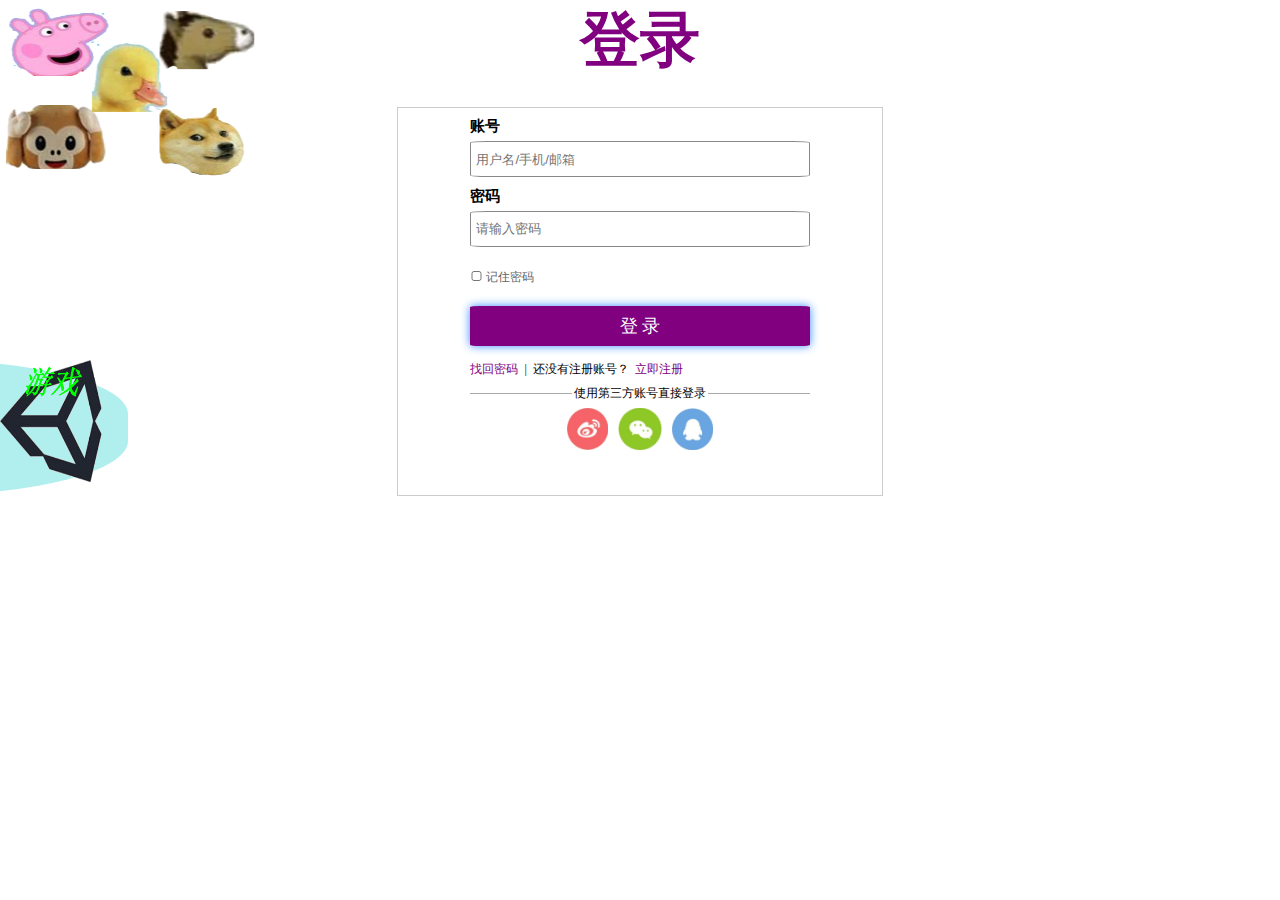
<file: searchWeb/login.html>
<!DOCTYPE html>
<html lang="en">
<head>
    <meta charset="UTF-8">
    <title>登陆bb堂</title>
    <link rel="shortcut icon" href="images/bb.gif" type="image/x-icon">
    <style>
        html{
            font-size: 10px;
        }
        *{
            padding: 0;
            margin: 0;
            box-sizing: border-box;
            text-decoration: none;
            list-style: none;
        }
        .clearfix::before, .clearfix::after{
            clear: both;
            display: table;
            content: '';
        }
        .head{
            text-align: center;
            color: purple;
            font-size: 3rem;
            /*background-color: #888;*/
        }
        .content{
            /*background-color: skyblue;*/
            margin: 2% auto;
            width: 38%;
            border: #ccc solid 1px;
        }
        .input{
            /*background-color: yellowgreen;*/
            width: 70%;
            height: 6rem;
            margin: 2% auto;
        }
        .input input{
            border-radius: 5%;
            color: #888;
            margin-top: 0.5rem;
            border: #888 solid 0.1rem;
            width: 100%;
            height: 60%;
            padding: 0.5rem;
        }
        .pwd{
            /*background-color: yellowgreen;*/
            width: 70%;
            height: 4rem;
            margin: 2% auto;
            line-height: 4rem;
            font-size: 1.2rem;
            color: #666;
        }
        .pwd input{
            height: 1rem;
        }
        .login{
            background-color: purple;
            border-radius: 3%;
            width: 70%;
            height: 4rem;
            margin: 2% auto;
            line-height: 4rem;
            font-size: 1.8rem;
            text-align: center;
            box-shadow: 0 0 10px #398BFB;
        }
        .login a{
            height: 100%;
            width: 100%;
            display: inline-block;
            color: white;
        }
        .other{
            /*background-color: yellowgreen;*/
            width: 70%;
            height: 12rem;
            margin: 3% auto;
            font-size: 1.2rem;
        }
        .login-other{
            position: relative;
        }
        .login-other::before,
        .login-other::after{
            position: absolute;
            background-color: #aaa;
            display: inline-block;
            content: '';
            width: 30%;
            height: 1px;
            top: 50%;
        }
        .login-other::before{
            left: 0;
        }
        .login-other::after{
            right: 0;
        }
        .other>p:nth-child(2){
            text-align: center;
            margin: 2% auto;
        }
        .logo{
            margin: 1% auto;
            /*background-color: #666;*/
            width: 100%;
            height: 50%;
            text-align: center;
        }
        .logo a{
            margin: 1% 1% 0 1%;
        }

        .logo img{
            height: 70%;
        }
        .dock{
            position: fixed;
            left: -30%;
            top: 40%;
            height: 15%;
            width: 40%;
            background-color: rgba(100,222,222,0.5);
            border-radius:40%;
            display: flex;
            z-index: 10;
            justify-content: center;
            align-items: center;
            transition: all 0.3s linear;
        }
        .dock img{
            width: 80%;
            height: 90%;
        }
        .dock:hover{
            transform: translateX(78%);
        }
        .dock a{
            flex: 1;
            transition:all 0.2s linear;
            /*background-color: #6664;*/
            height: 100%;
            width: 100%;
        }
        .dock a:hover{
            transform: scale(1.5);
        }
        .bb-logo{
            width: 20%;
            height: 20%;
            position: fixed;
            z-index: 10;
            left: 0;
            top: 0;
        }
        .bb-logo:hover img{
            transform: rotateY(180deg);
        }
        .bb-logo:hover img:last-child{
            visibility: visible;
        }
        .bb-logo img{
            width: 100%;
            height: 100%;
            transition: all 0.5s linear;
            transform-style: preserve-3d;
            position: absolute;
        }
        .bb-logo img:first-child{
            backface-visibility: hidden;
        }
        .bb-logo img:last-child{
            visibility: hidden;
        }
    </style>
</head>
<body>
<header class="head">
<h1>登录</h1>
</header>
<section class="content clearfix">
    <div class="input">
        <h2>账号</h2>
        <input type="text" placeholder="用户名/手机/邮箱">
    </div>
    <div class="input">
        <h2>密码</h2>
        <input type="password" placeholder="请输入密码">
    </div>
    <div class="pwd">
        <input type="checkbox">
        <span>记住密码</span>
    </div>
    <div class="login">
        <a href="index.html">登&nbsp;录</a>
    </div>
    <div class="other">
        <p>
            <a href="http://k.sina.com.cn/article_5595128296_14d7ee1e8001007aat.html?from=baby" style="color: purple">找回密码</a>&nbsp;
            <span>|&nbsp;&nbsp;还没有注册账号？</span>&nbsp;
            <a href="bb堂用户注册.html" style="color: purple">立即注册</a>
        </p>
        <p class="login-other">
            使用第三方账号直接登录
        </p>
        <div class="logo">
            <a href="https://www.sina.com.cn/"><img src="images/logo1.png" alt=""></a>
            <a href="https://weixin.qq.com/"><img src="images/logo2.png" alt=""></a>
            <a href="http://im.qq.com/pcqq/"><img src="images/logo3.png" alt=""></a>
        </div>
    </div>
</section>
<section class="dock">
    <a href="index.html"><img src="images/button1.png" alt="button1"></a>
    <a href="login.html"><img src="images/button4.png" alt="button4"></a>
    <a href="bb堂用户注册.html"><img src="images/button2.png" alt="button2"></a>
    <a href="game.html"><img src="images/button3.png" alt="button3"></a>
</section>
<section class="bb-logo">
    <img src="images/Sign.png" alt="BB图标">
    <img src="images/logo.png" alt="">
</section>
</body>
</html>
</file>
<file: mangaWeb/myCss.css>
* {
    padding: 0;
    margin: 0;
    border: none;
    text-decoration: none;
    list-style: none;
    vertical-align: top;
    color: black;
}

html, body {
    width: 100%;
    height: 100%;
}

#page {
    width: 100%;
    height: auto;
    padding-top: 50px;
}

#header {
    width: 100%;
    height: auto;
    background-color: #fff;
    position: fixed;
    top: 0;
    left: 0;
    z-index: 99;
}

#header_seal {
    width: 1260px;
    height: 50px;
    display: flex;
    justify-content: space-between;
}

#header_left {
    margin-left: 4%;
    height: 100%;
    width: auto;
}

#header_left li {
    float: left;
    margin-right: 15px;
    line-height: 50px;
}

#header_left li a:hover {
    color: orangered;
}

#header_left li:nth-child(1) {
    height: 45px;
    width: 100px;
    display: inline-block;
    background: url("jinmu.png") no-repeat;
    background-size: 100% 100%;
}

#new {
    background-color: darkorange;
    color: white;
    font-size: 12px;
}

#header_left li:nth-child(7) {
    font-size: 35px;
    line-height: 30px;
}

#header_input {
    height: 40px;
    width: 45%;
    margin-top: 4px;
    float: left;
}

#header_input input {
    width: 100%;
    height: 100%;
    background-color: #eeeeee;
    outline: none;
    border: 1px solid #ccc;
    font-size: 18px;
}

#header_right {
    height: 100%;
    width: 12%;
    font-size: 20px;
}

#header_right a {
    height: 40px;
    margin-top: 4px;
    border-radius: 2px;
    border: 1px solid #bbb;
    display: inline-block;
    line-height: 40px;
    padding: 0 5px 0 5px;
}

#header_right a:nth-child(1) {
    background: linear-gradient(orangered, indianred);
    color: white;
}

#slider {
    width: 100%;
    height: 260px;
}

#slider ul {
    width: 100%;
    height: 100%;
    position: relative;
}

#slider ul li {
    position: absolute;
    top: 0;
    left: 0;
    width: 100%;
    height: 100%;
    opacity: 1;
}

#slider ul li:nth-child(1) {
    background: url("s1.jpg") no-repeat;
    background-size: 100% 100%;
}

#slider ul li:nth-child(2) {
    background: url("s2.jpg") no-repeat;
    background-size: 100% 100%;
}

#slider ul li:nth-child(3) {
    background: url("s3.jpg") no-repeat;
    background-size: 100% 100%;
}

#slider ul li:nth-child(4) {
    background: url("s4.jpg") no-repeat;
    background-size: 100% 100%;
}

#slider ul li:nth-child(5) {
    background: url("s5.jpg") no-repeat;
    background-size: 100% 100%;
}

#quick_login {
    width: 100%;
    height: 120px;
    background: url("quick-login.jpg") center center;
    display: flex;
    justify-content: space-between;
    position: relative;
}

#quick_login_left {
    padding-left: 10px;
    position: absolute;
    width: 50%;
    height: 100%;
    display: flex;
    flex-direction: column;
    justify-content: center;
}

#quick_login_left span {
    color: white;
}

#quick_login_title {
    font-size: 25px;
    font-weight: 700;
}

#quick_login_right {
    width: auto;
    height: 100%;
    display: flex;
    flex-direction: column;
    justify-content: center;
    align-items: center;
    position: absolute;
    right: 0;
}

#quick_login_right li {
    float: right;
    margin-right: 20px;
    width: 54px;
    height: 54px;
}

#quick_login_right li a {
    display: inline-block;
    width: 100%;
    height: 100%;
    border-radius: 50%;
}

#quick_login_right ul li:nth-child(1) a {
    background: url("icon.jpg") 0 0;
}

#quick_login_right ul li:nth-child(2) a {
    background: url("icon.jpg") 60px 0;
}

#quick_login_right ul li:nth-child(3) a {
    background: url("icon.jpg") 140px 0;
}

#quick_login_right ul li:nth-child(4) a {
    background: url("icon.jpg") 220px 0;
}

#quick_login_right_text {
    margin-top: 8px;
    position: relative;
}

#quick_login_right_text div:nth-child(2) {
    color: white;
}

#quick_login_right_text div:nth-child(1) {
    position: absolute;
    width: 30%;
    border-top: 1px solid #fff;
    left: -30%;
    top: 50%;
}

#quick_login_right_text div:nth-child(3) {
    position: absolute;
    width: 30%;
    border-top: 1px solid #fff;
    right: -30%;
    top: 50%;
}

#quick_login_mobile {
    position: fixed;
    top: 50px;
    left: 0;
    height: 60px;
    width: 100%;
    background-color: rgba(0,0,0,0.6);
    z-index: 99;
    display: none;
}

#login_mobile_left {
    width: auto;
    height: 100%;
    box-sizing: border-box;
    padding: 10px;
    display: inline-block;
}

#login_mobile_left p, #login_mobile_left h3, #login_mobile_right li {
    color: white;
}

#login_mobile_right {
    position: absolute;
    right: 0;
    top: 0;
    box-sizing: border-box;
}

#login_mobile_right li {
    display: inline-block;
    height: 60px;
    width: auto;
    line-height: 60px;
}

#login_mobile_right a {
    width: 42px;
    height: 42px;
    display: inline-block;
    margin: 9px 5px 0 0;
}

#login_mobile_right li:nth-child(2) a {
    background: url("icon2.png") no-repeat;
    background-size: cover;
}

#login_mobile_right li:nth-child(3) a {
    background: url("icon2.png") no-repeat -42px 0;
    background-size: cover;
}

#login_mobile_right li:nth-child(4) a {
    background: url("icon2.png") no-repeat -84px 0;
    background-size: cover;
}

#login_mobile_right li:nth-child(5) a {
    background: url("icon2.png") no-repeat -126px 0;
    background-size: cover;
}

#middle_title {
    height: auto;
    width: 100%;
    text-align: center;
    margin: 25px 0 25px 0;
}

#middle_title_in {
    width: auto;
    height: auto;
    /*background-color: lightskyblue;*/
    position: relative;
    display: inline-block;
}

#middle_title_in span:nth-child(2) {
    font-size: 35px;
    color: #666;
}

#middle_title_in span:nth-child(1), #middle_title_in span:nth-child(3) {
    display: inline;
    width: 60px;
    position: absolute;
    border-top: 1px solid #666;
    top: 50%;
}

#middle_title_in span:nth-child(1) {
    left: -65px;
}

#middle_title_in span:nth-child(3) {
    right: -65px;
}

#tab {
    width: 100%;
    height: auto;
}

#tab_title {
    width: 300px;
    height: 48px;
    margin: 0 auto;
}

#tab_title li {
    width: 100px;
    height: 48px;
    line-height: 48px;
    float: left;
    text-align: center;
    font-size: 18px;
    cursor: pointer;
}

#tab_title li.selected {
    border-bottom: 1px solid orangered;
    color: orangered;
}

#tab_content {
    width: 100%;
    background-color: #e1e1e1;
    margin-top: 2px;
}

#tab_content li:nth-child(1) {
    width: 1200px;
    margin: 0 auto;
}

#tab_content li:nth-child(1) a {
    display: inline-block;
    width: 550px;
    height: 400px;
    box-sizing: border-box;
    border-radius: 10px;
    margin: 10px 20px 20px 20px;
    /*background: url("p1.jpg") no-repeat;*/
    /*background-size: 100% 100%;*/
}

#manga {
    width: 1200px;
    height: auto;
    margin: 0 auto;
    display: none;
    position: relative;
}
#manga img{
    width: 270px;
    height: 360px;
}
.seal-box{
    height: auto;
    width: 300px;
    display: inline-block;
}
.manga-box{
    width: 270px;
    height: auto;
    border-radius: 5px;
    z-index: 3;
    border: 1px solid blueviolet;
    box-shadow:2px 2px 5px blue;
    margin: 15px;
    display: inline-block;
    position: relative;
}
.pic{
    width: 270px;
    height: 360px;
}
.pic:hover .cover{
    display: block;
}
.cover{
    position: absolute;
    top: 0;
    left: 0;
    display: none;
    width: 270px;
    height: 360px;
    background-color: #fff4;
}
.btn-box{
    width: 270px;
    height: 40px;
    position: absolute;
    top: 0;
    left: 0;
}
.btn-box a:nth-child(1){
    width: 50px;
    height: 20px;
    color: white;
    background-color: orangered;
    position: absolute;
    left: 5px;
    top: 2px;
    text-align: center;
}
.btn-box a:nth-child(2){
    position: absolute;
    top: 2px;
    right: 5px;
    border: 1px solid orangered;
    width: 20px;
    height: 20px;
    border-radius: 3px;
    display: flex;
    justify-content: center;
    align-items: center;
}
.btn-box .heart{
    width: 12px;
    height: 14px;
    background:url("action_icons.png") no-repeat -20px 0;
}
.manga-box p{
    padding: 5px;
    font-size: 16px;
    line-height: 20px;
}


#anime {
    display: none;
    padding: 20px;
    margin-top: 10px;
}
#anime ul li{
    margin: 10px 0 20px 100px;
    font-size: 30px;
    font-weight: 700;
    color: orangered;
}
#anime ul li a{
    color: black;
    font-size:40px;
    line-height: 40px;
}


#elevator{
    width: 28px;
    height: 30px;
    position:fixed;
    right: 20px;
    bottom: 20px;
    background: url("icon_bar.png") no-repeat 2px 5px;
    z-index: 99;
    background-color: rgba(0,0,0,0.3);
    display: none;
}
#elevator:hover{
    background-color: rgba(0,0,0,0.7);
}

#login, #register{
    width: 100%;
    height: 100%;
    position: fixed;
    left: 0;
    top: 0;
    background-color: rgba(0,0,0,0.8);
    z-index: 100;
    display: none;
}
#loginPanel{
    width: 400px;
    height: 400px;
    position: absolute;
    top: 50%;
    left: 50%;
    margin-top: -200px;
    margin-left: -200px;
    background-color: #fff;
    box-sizing: border-box;
    display: flex;
    flex-direction: column;
    align-items: center;
    border-radius: 20px;

}
#loginPanel img{
    height: 100px;
    width: 150px;
    margin: 20px auto;
}
#loginPanel input{
    width: 300px;
    height: 50px;
    border-radius: 4px;
    border: 2px solid darkorange;
    outline: none;
    font-size: 20px;
    text-indent: 9px;
    margin-bottom: 5px;
}
#loginPanel h1{
    display: inline-block;
    width: 300px;
    background-color: orangered;
    color: white;
    text-align: center;
    border-radius: 5px;
    cursor: pointer;
    margin: 10px;
}
#loginPanel h1:hover{
    opacity: 0.8;
}
#loginPanel a{
    color: red;
}
#loginPanel_close{
    position: absolute;
    width: 18px;
    height: 18px;
    top: 12px;
    right: 12px;
    background: url("close.png") no-repeat 0 -60px;
    cursor: pointer;
}

#registerPanel{
    width: 600px;
    height: 400px;
    position: absolute;
    top: 20%;
    left: 50%;
    margin-left: -300px;
    background-color: #fff;
    box-sizing: border-box;
    display: flex;
    flex-direction: column;
    align-items: center;
    border-radius: 20px;
}
#registerPanel fieldset{
    border: 1px solid black;
    padding: 5px;
    margin: 5px;
}
#registerPanel input, #registerPanel select{
    border: 1px solid black;
}
#registerPanel h1{
    display: inline-block;
    width: 300px;
    background-color: orangered;
    color: white;
    text-align: center;
    border-radius: 5px;
    cursor: pointer;
    margin: 10px;
}
#registerPanel h1:hover{
    opacity: 0.8;
}
#registerPanel_close{
    position: absolute;
    width: 18px;
    height: 18px;
    top: 12px;
    right: 12px;
    background: url("close.png") no-repeat 0 -60px;
    cursor: pointer;
}
</file>
<file: schoolWeb/MyCss.css>
* {
    margin: 0;
    padding: 0;
    list-style: none;
    text-decoration: none;
}

.mycontainer {
    height: 50px;
    line-height: 50px;
    width: 1280px;
    background-color: orange;
    margin: 0 auto;
    text-align: center;
    color: #ffffff;
    font-size: 30px;
}

.top-bar {
    height: 40px;
    border-bottom: 1px solid gray;
    line-height: 39px;
}

.top-bar1 {
    border-right: 1px solid gray;
    text-align: center;
}
.top-bar1 a{
    position: relative;
}
.top-bar1 img {
    display: none;
    position: absolute;
    left: 0;
    top: 15px;
    z-index: 99;
}
.top-bar1 a:hover img{
    display: inline-block;
}
.top-bar2 {
    border-right: 1px solid gray;
    text-align: center;
}

.top-bar3 {
    border-right: 1px solid gray;
    text-align: center;
}

.top-bar4 {
    text-align: center;
}
.top-bar4 button:first-child{
    margin-right: 20px;
}
.bb-navbar{
    background-color: #fff;
    margin-bottom:1px !important;
}
.bb-navbar .navbar-header .navbar-toggle{
   margin-top: 25px;
}
.navbar-header .navbar-brand{
    height: 85px;
    padding: 10px 15px;
}
.bb-navbar a{
    height: 85px;
    line-height: 60px !important;
    color: #000000 !important;
    font-size: 16px;
}
.bb-navbar #bb-nav .navbar-nav a:hover{
    color: blue!important;
    border-bottom: 2px solid blue;
}
.bb-img .item{
    background: no-repeat center center;
    -webkit-background-size: cover;
    background-size: cover;
}

@media screen and (min-width: 640px) {
    .bb-img .item{
        height: 410px;
    }
}
.about-top{
    display: flex;
    flex-direction: column;
    justify-content: center;
    align-items: center;
}
.bb-about p{
    font-size: 18px;
}
.bb-tab{
    padding: 30px;
    background-color: #fff2c1;
    font-size: 20px;
}
.bb-tab .nav .active a{
    background-color: transparent !important;
    color: black;
    font-weight: 700;
}
.bb-tab1 ol{
    background-color: transparent;
}
.bb-tab1 .col-md-4 img{
    padding-top: 20px;
}
.bb-hot .col-md-6{
    padding-top: 25px;
}
.bb-hot .media .media-left{
    width: 20%;
}
.bb-hot .media .media-body{
    width: 60%;
    padding:20px 10px 0 20px;
}
.bb-hot .media .media-right{
    width: 20%;
    padding-top: 20px;
}
.bb-link{
    margin: 30px 0;
}
.bb-link ul{
    list-style: none;
    text-align: center;
}
.bb-link ul li{
    display: inline-block;
    padding: 10px 20px;
}
.bb-link ul li img{
    height: 40px;
}
.bb-bottom{
    background: url("img/bottom_bg.png") no-repeat center center;
    -webkit-background-size: cover;
    background-size: cover;
    height: 200px;
}
.bb-bottom1, .bb-bottom2{
    border-right: 1px solid #999999;
    height: 200px;
    text-align: center;
}
.bb-bottom1{
    display: flex;
    justify-content: center;
    align-items: center;
}
.bb-bottom1 a{
    color: white;
    font-size: 16px;
    display: block;
    padding: 5px 10px;
}
.bb-bottom2 h4{
    color: white;
    margin-top: 30px;
}
.bb-bottom3{
    height: 200px;
}
.bb-bottom3 span{
    color: white;
    display: block;
    margin-top: 30px;
}
.bb-bottom3 img{
    padding: 10px;
}
</file>
